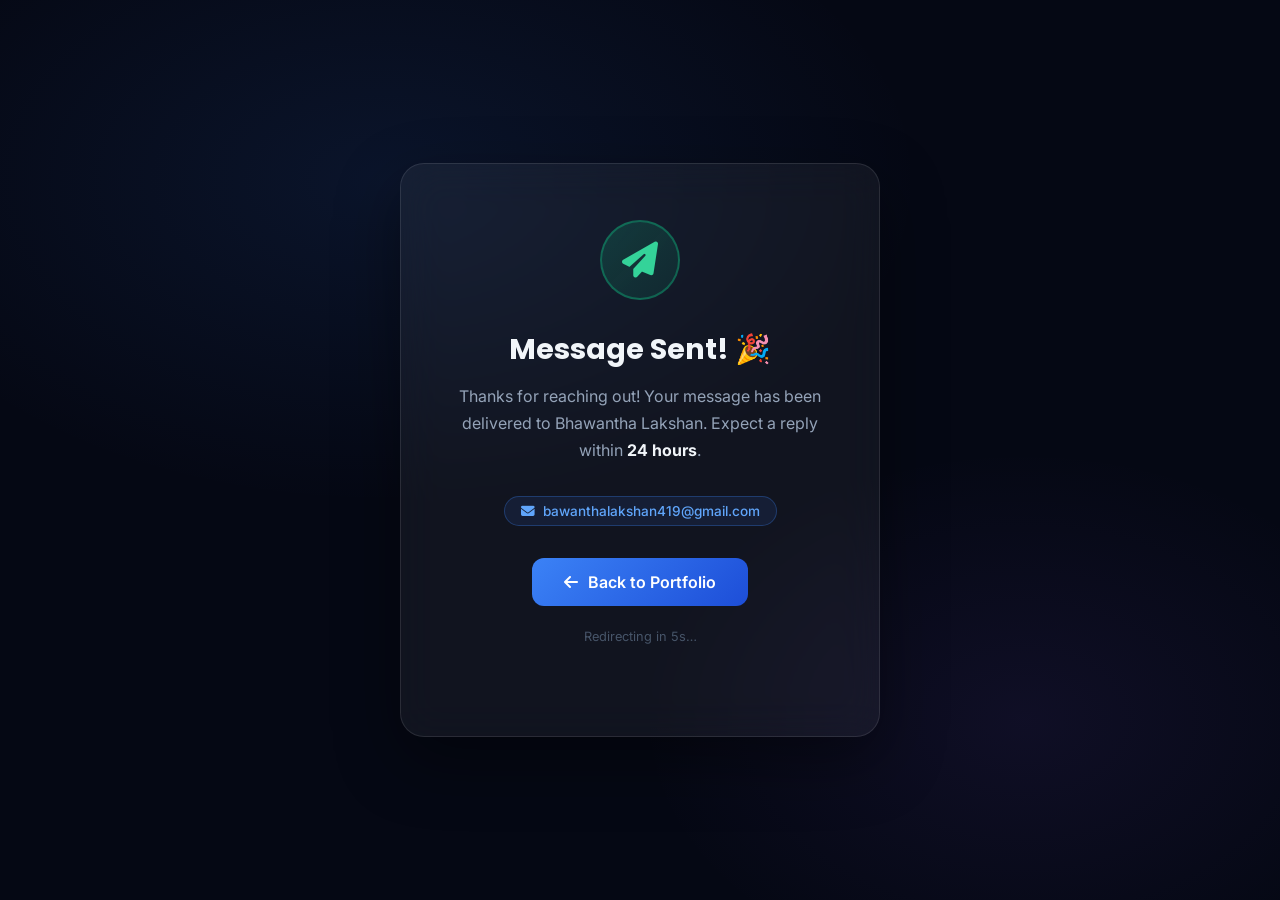
<file: thanks.html>
<!DOCTYPE html>
<html lang="en">
<head>
  <meta charset="UTF-8" />
  <meta name="viewport" content="width=device-width, initial-scale=1.0" />
  <title>Message Sent! — Bhawantha Lakshan</title>
  <meta name="robots" content="noindex" />
  <link rel="preconnect" href="https://fonts.googleapis.com" />
  <link href="https://fonts.googleapis.com/css2?family=Poppins:wght@400;600;700&family=Inter:wght@400;500&display=swap" rel="stylesheet" />
  <link rel="stylesheet" href="https://cdnjs.cloudflare.com/ajax/libs/font-awesome/6.5.0/css/all.min.css" />
  <style>
    *, *::before, *::after { box-sizing: border-box; margin: 0; padding: 0; }
    body {
      font-family: 'Inter', 'Poppins', sans-serif;
      background: #050814;
      color: #f1f5f9;
      min-height: 100vh;
      display: flex; align-items: center; justify-content: center;
      text-align: center;
      padding: 24px;
      background-image:
        radial-gradient(ellipse 70% 60% at 30% 20%, rgba(59,130,246,0.1) 0%, transparent 60%),
        radial-gradient(ellipse 50% 50% at 80% 80%, rgba(139,92,246,0.08) 0%, transparent 60%);
    }
    .card {
      background: rgba(255,255,255,0.05);
      border: 1px solid rgba(255,255,255,0.1);
      border-radius: 24px;
      padding: 56px 48px;
      max-width: 480px;
      width: 100%;
      backdrop-filter: blur(20px);
      box-shadow: 0 24px 64px rgba(0,0,0,0.4);
      animation: fadeUp 0.8s cubic-bezier(0.34,1.56,0.64,1) both;
    }
    @keyframes fadeUp {
      from { opacity:0; transform: translateY(40px) scale(0.95); }
      to   { opacity:1; transform: translateY(0)    scale(1); }
    }
    .icon-wrap {
      width: 80px; height: 80px;
      background: linear-gradient(135deg, rgba(16,185,129,0.2), rgba(16,185,129,0.1));
      border: 2px solid rgba(16,185,129,0.4);
      border-radius: 50%;
      display: flex; align-items: center; justify-content: center;
      font-size: 36px; color: #34d399;
      margin: 0 auto 28px;
      animation: popIn 0.6s 0.4s cubic-bezier(0.34,1.56,0.64,1) both;
    }
    @keyframes popIn {
      from { transform: scale(0); }
      to   { transform: scale(1); }
    }
    h1 {
      font-family: 'Poppins', sans-serif;
      font-size: 1.8rem; font-weight: 700;
      margin-bottom: 12px;
    }
    p {
      color: #94a3b8;
      font-size: 1rem; line-height: 1.7;
      margin-bottom: 32px;
    }
    .email-badge {
      display: inline-flex; align-items: center; gap: 8px;
      background: rgba(59,130,246,0.1);
      border: 1px solid rgba(59,130,246,0.3);
      color: #60a5fa;
      padding: 6px 16px; border-radius: 20px;
      font-size: 0.85rem; font-weight: 500;
      margin-bottom: 32px;
    }
    .back-btn {
      display: inline-flex; align-items: center; gap: 10px;
      background: linear-gradient(135deg, #3b82f6, #1d4ed8);
      color: #fff;
      padding: 14px 32px; border-radius: 12px;
      font-size: 1rem; font-weight: 600;
      text-decoration: none;
      transition: all 0.25s ease;
    }
    .back-btn:hover { transform: translateY(-3px); box-shadow: 0 12px 32px rgba(59,130,246,0.4); }
    .countdown { margin-top: 20px; font-size: 0.8rem; color: #475569; }
  </style>
</head>
<body>
  <div class="card">
    <div class="icon-wrap">
      <i class="fa-solid fa-paper-plane"></i>
    </div>
    <h1>Message Sent! 🎉</h1>
    <p>
      Thanks for reaching out! Your message has been delivered to Bhawantha Lakshan.
      Expect a reply within <strong style="color:#f1f5f9;">24 hours</strong>.
    </p>
    <div class="email-badge">
      <i class="fa-solid fa-envelope"></i>
      bawanthalakshan419@gmail.com
    </div>
    <br />
    <a href="index.html" class="back-btn">
      <i class="fa-solid fa-arrow-left"></i>
      Back to Portfolio
    </a>
    <p class="countdown" id="countdown">Redirecting in <span id="secs">6</span>s…</p>
  </div>

  <script>
    // Auto-redirect countdown
    let s = 6;
    const el = document.getElementById('secs');
    const t = setInterval(() => {
      s--;
      if (el) el.textContent = s;
      if (s <= 0) { clearInterval(t); window.location.href = 'index.html'; }
    }, 1000);
  </script>
</body>
</html>
</file>
